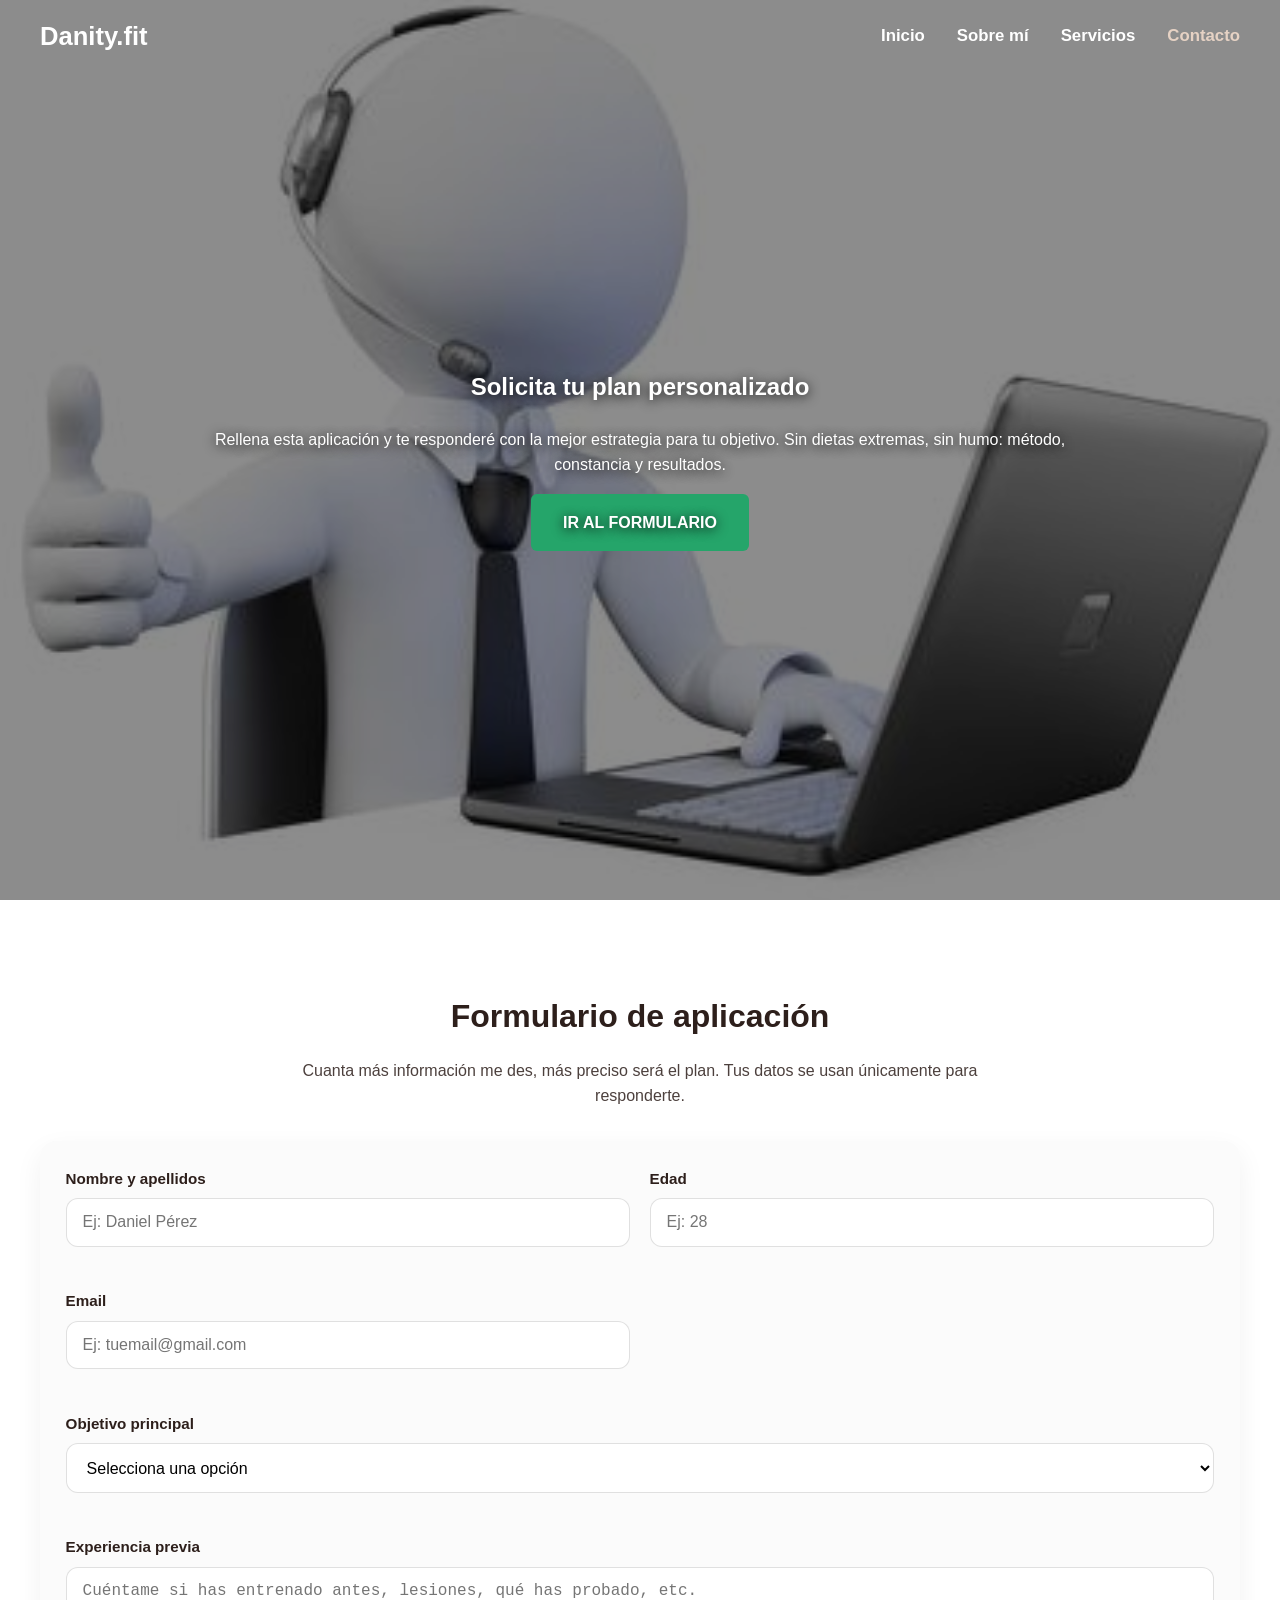
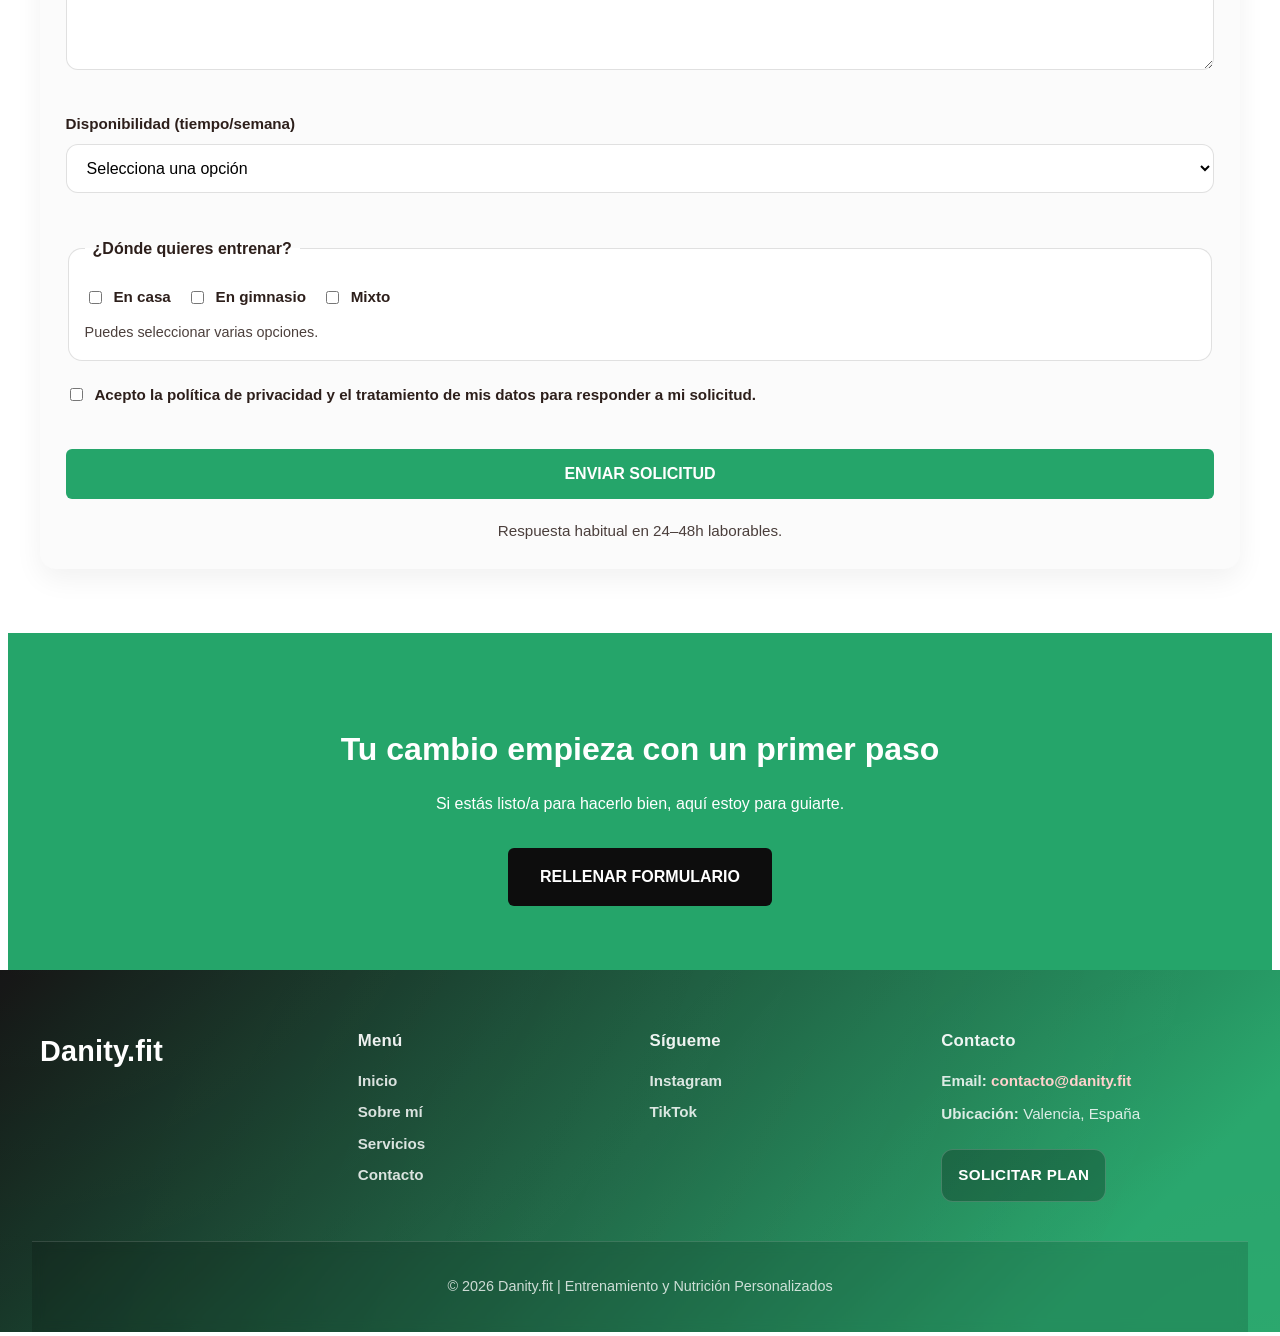
<file: contacto.html>
<!doctype html>
<html lang="es">
  <head>
    <meta charset="UTF-8" />
    <meta name="viewport" content="width=device-width, initial-scale=1.0" />
    <meta
      name="description"
      content="Solicita tu plan personalizado con Danity.fit. Cuéntame tus objetivos y te responderé con la mejor estrategia de nutrición y entrenamiento."
    />
    <meta property="og:title" content="Contacto | Danity.fit" />
    <meta
      property="og:description"
      content="Formulario de aplicación para planes personalizados de nutrición y entrenamiento."
    />
    <!-- ✅ FIX 5: ruta unificada a la carpeta real -->
    <meta property="og:image" content="assets/img/1f.jpg" />
    <meta property="og:type" content="website" />
    <title>Contacto | Danity.fit</title>
    <link rel="icon" href="assets/img/favicon.png" type="image/jpeg" />
    <link rel="stylesheet" href="assets/css/style.css" />
  </head>

  <body>
    <header>
      <nav class="navbar">
        <a href="index.html" class="logo">Danity.fit</a>
        <button
          class="menu-toggle"
          aria-label="Abrir menú"
          aria-expanded="false"
        >
          ☰
        </button>
        <!-- ✅ FIX 3: enlaces dentro de <li> -->
        <ul class="nav-links">
          <li><a href="index.html">Inicio</a></li>
          <li><a href="sobre-mi.html">Sobre mí</a></li>
          <li><a href="servicios.html">Servicios</a></li>
          <li><a href="contacto.html" class="btn-cta active">Contacto</a></li>
        </ul>
      </nav>
    </header>

    <main>
      <section class="hero-scroll" aria-label="Contacto">
        <div class="hero-content">
          <h1>Solicita tu plan personalizado</h1>
          <p>
            Rellena esta aplicación y te responderé con la mejor estrategia para
            tu objetivo. Sin dietas extremas, sin humo: método, constancia y
            resultados.
          </p>
          <a href="#formulario" class="btn-primary">Ir al formulario</a>
        </div>
        <img
          src="assets/img/1f.jpg"
          alt="Contacto Danity.fit"
          class="hero-img"
        />
      </section>

      <section
        class="contacto-page"
        id="formulario"
        aria-label="Formulario de contacto"
      >
        <h2>Formulario de aplicación</h2>
        <p class="contacto-subtitle">
          Cuanta más información me des, más preciso será el plan. Tus datos se
          usan únicamente para responderte.
        </p>

        <!-- ✅ ENVÍO SIN BACKEND (FormSubmit)
           ⚠️ FIX 7: tras el primer envío, FormSubmit te mandará un email de
           activación con un endpoint tipo formsubmit.co/a1b2c3d4...
           SUSTITUYE el email de abajo por ese código hasheado para no
           exponer tu correo real en el HTML. -->
        <form
          class="contacto-form"
          id="contactForm"
          action="https://formsubmit.co/acebercr9815@gmail.com"
          method="POST"
          novalidate
        >
          <input
            type="hidden"
            name="_subject"
            value="Nueva solicitud - Danity.fit"
          />
          <!-- ✅ FIX: captcha activado. Con _captcha=false + solo honeypot
             te acabaría llegando spam. -->
          <input type="hidden" name="_captcha" value="true" />
          <!-- ⚠️ FIX 7: FormSubmit exige URL ABSOLUTA en _next.
             En local no funciona; cuando despliegues, pon la URL completa,
             p. ej. https://rebecacrdev.github.io/danity/gracias.html -->
          <input
            type="hidden"
            name="_next"
            value="https://TU-DOMINIO.com/gracias.html"
          />
          <!-- Honeypot anti-spam -->
          <input
            type="text"
            name="_honey"
            style="display: none"
            tabindex="-1"
            autocomplete="off"
          />

          <!-- Nombre -->
          <div class="field">
            <label for="nombre">Nombre y apellidos</label>
            <input
              id="nombre"
              name="nombre"
              type="text"
              placeholder="Ej: Daniel Pérez"
              autocomplete="name"
              required
            />
            <small class="error" id="error-nombre" aria-live="polite"></small>
          </div>

          <!-- Edad -->
          <div class="field">
            <label for="edad">Edad</label>
            <input
              id="edad"
              name="edad"
              type="number"
              min="14"
              max="90"
              placeholder="Ej: 28"
              required
            />
            <small class="error" id="error-edad" aria-live="polite"></small>
          </div>

          <!-- Email -->
          <div class="field">
            <label for="email">Email</label>
            <input
              id="email"
              name="email"
              type="email"
              placeholder="Ej: tuemail@gmail.com"
              autocomplete="email"
              required
            />
            <small class="error" id="error-email" aria-live="polite"></small>
          </div>

          <!-- Objetivos -->
          <div class="field field-full">
            <label for="objetivos">Objetivo principal</label>
            <select id="objetivos" name="objetivos" required>
              <option value="" selected disabled>Selecciona una opción</option>
              <option value="perder-grasa">Perder grasa</option>
              <option value="ganar-musculo">Ganar músculo</option>
              <option value="recomposicion">Recomposición corporal</option>
              <option value="rendimiento">Rendimiento / fuerza</option>
              <option value="salud">Salud / hábitos</option>
            </select>
            <small
              class="error"
              id="error-objetivos"
              aria-live="polite"
            ></small>
          </div>

          <!-- Experiencia -->
          <div class="field field-full">
            <label for="experiencia">Experiencia previa</label>
            <textarea
              id="experiencia"
              name="experiencia"
              rows="4"
              placeholder="Cuéntame si has entrenado antes, lesiones, qué has probado, etc."
              required
            ></textarea>
            <small
              class="error"
              id="error-experiencia"
              aria-live="polite"
            ></small>
          </div>

          <!-- Disponibilidad -->
          <div class="field field-full">
            <label for="disponibilidad">Disponibilidad (tiempo/semana)</label>
            <select id="disponibilidad" name="disponibilidad" required>
              <option value="" selected disabled>Selecciona una opción</option>
              <option value="2-3">2–3 días/semana</option>
              <option value="3-4">3–4 días/semana</option>
              <option value="4-5">4–5 días/semana</option>
              <option value="5-6">5–6 días/semana</option>
            </select>
            <small
              class="error"
              id="error-disponibilidad"
              aria-live="polite"
            ></small>
          </div>

          <!-- Entrenamiento (opcional: por eso no lleva mensaje de error) -->
          <fieldset class="field field-full">
            <legend>¿Dónde quieres entrenar?</legend>
            <div class="checks">
              <label class="check">
                <input type="checkbox" name="lugar" value="casa" />
                <span>En casa</span>
              </label>
              <label class="check">
                <input type="checkbox" name="lugar" value="gimnasio" />
                <span>En gimnasio</span>
              </label>
              <label class="check">
                <input type="checkbox" name="lugar" value="mixto" />
                <span>Mixto</span>
              </label>
            </div>
            <small class="hint">Puedes seleccionar varias opciones.</small>
          </fieldset>

          <!-- Consent -->
          <div class="field field-full consent">
            <label class="check">
              <input
                id="privacidad"
                name="privacidad"
                type="checkbox"
                required
              />
              <span
                >Acepto la política de privacidad y el tratamiento de mis datos
                para responder a mi solicitud.</span
              >
            </label>
            <small
              class="error"
              id="error-privacidad"
              aria-live="polite"
            ></small>
          </div>

          <!-- CTA -->
          <div class="field field-full">
            <button class="btn-primary btn-submit" id="submitBtn" type="submit">
              Enviar solicitud
            </button>
            <p class="form-note">Respuesta habitual en 24–48h laborables.</p>
          </div>
        </form>
      </section>

      <section class="cta-final">
        <h2>Tu cambio empieza con un primer paso</h2>
        <p>Si estás listo/a para hacerlo bien, aquí estoy para guiarte.</p>
        <a href="#formulario" class="btn-primary">Rellenar formulario</a>
      </section>
    </main>

    <footer>
      <div class="footer-container">
        <div class="footer-brand">
          <a href="index.html" class="footer-logo">Danity.fit</a>
        </div>

        <nav class="footer-nav" aria-label="Menú del sitio">
          <h3>Menú</h3>
          <ul>
            <li><a href="index.html">Inicio</a></li>
            <li><a href="sobre-mi.html">Sobre mí</a></li>
            <li><a href="servicios.html">Servicios</a></li>
            <li><a href="contacto.html">Contacto</a></li>
          </ul>
        </nav>

        <div class="footer-social">
          <h3>Sígueme</h3>
          <ul class="social-links">
            <li>
              <a
                href="https://www.instagram.com/danity.fit/"
                target="_blank"
                rel="noopener noreferrer"
                aria-label="Instagram"
                >Instagram</a
              >
            </li>
            <li>
              <a
                href="https://www.tiktok.com/search?q=danity.fit&t=1762268795004"
                target="_blank"
                rel="noopener noreferrer"
                aria-label="TikTok"
                >TikTok</a
              >
            </li>
          </ul>
        </div>

        <div class="footer-contact">
          <h3>Contacto</h3>
          <p>
            <strong>Email:</strong>
            <a href="mailto:contacto@danity.fit">contacto@danity.fit</a>
          </p>
          <p><strong>Ubicación:</strong> Valencia, España</p>
          <a class="footer-mini-cta" href="contacto.html">Solicitar plan</a>
        </div>
      </div>

      <div class="footer-bottom">
        <p>&copy; 2026 Danity.fit | Entrenamiento y Nutrición Personalizados</p>
      </div>
    </footer>

    <script src="assets/js/main.js"></script>
  </body>
</html>
</file>
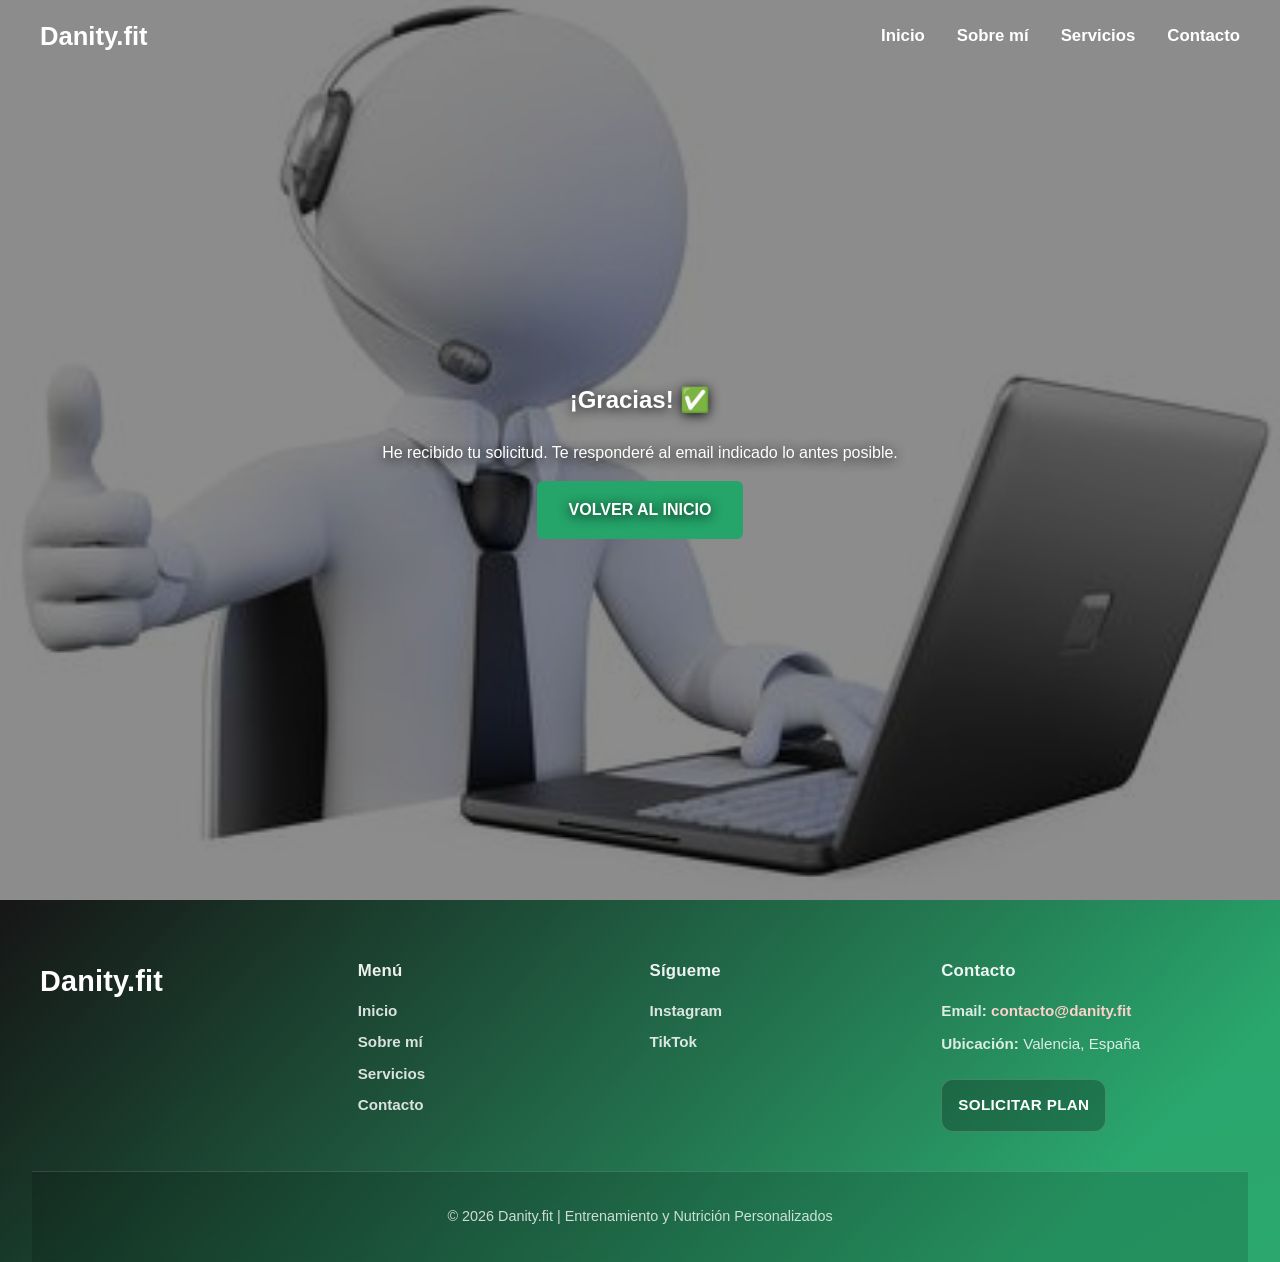
<file: gracias.html>
<!doctype html>
<html lang="es">
  <head>
    <meta charset="UTF-8" />
    <meta name="viewport" content="width=device-width, initial-scale=1.0" />
    <meta name="robots" content="noindex" />
    <title>Gracias | Danity.fit</title>
    <link rel="icon" href="assets/img/favicon.png" type="image/jpeg" />
    <link rel="stylesheet" href="assets/css/style.css" />
  </head>
  <body>
    <header>
      <nav class="navbar">
        <a href="index.html" class="logo">Danity.fit</a>
        <button
          class="menu-toggle"
          aria-label="Abrir menú"
          aria-expanded="false"
        >
          ☰
        </button>
        <!-- ✅ FIX 3: enlaces dentro de <li> -->
        <ul class="nav-links">
          <li><a href="index.html">Inicio</a></li>
          <li><a href="sobre-mi.html">Sobre mí</a></li>
          <li><a href="servicios.html">Servicios</a></li>
          <li><a href="contacto.html" class="btn-cta">Contacto</a></li>
        </ul>
      </nav>
    </header>

    <main>
      <section class="hero-scroll" aria-label="Gracias">
        <div class="hero-content">
          <h1>¡Gracias! ✅</h1>
          <p>
            He recibido tu solicitud. Te responderé al email indicado lo antes
            posible.
          </p>
          <a href="index.html" class="btn-primary">Volver al inicio</a>
        </div>
        <img
          src="assets/img/1f.jpg"
          alt="Gracias Danity.fit"
          class="hero-img"
        />
      </section>
    </main>

    <footer>
      <div class="footer-container">
        <div class="footer-brand">
          <a href="index.html" class="footer-logo">Danity.fit</a>
        </div>

        <nav class="footer-nav" aria-label="Menú del sitio">
          <h3>Menú</h3>
          <ul>
            <li><a href="index.html">Inicio</a></li>
            <li><a href="sobre-mi.html">Sobre mí</a></li>
            <li><a href="servicios.html">Servicios</a></li>
            <li><a href="contacto.html">Contacto</a></li>
          </ul>
        </nav>

        <div class="footer-social">
          <h3>Sígueme</h3>
          <ul class="social-links">
            <li>
              <a
                href="https://www.instagram.com/danity.fit/"
                target="_blank"
                rel="noopener noreferrer"
                aria-label="Instagram"
                >Instagram</a
              >
            </li>
            <li>
              <a
                href="https://www.tiktok.com/search?q=danity.fit&t=1762268795004"
                target="_blank"
                rel="noopener noreferrer"
                aria-label="TikTok"
                >TikTok</a
              >
            </li>
          </ul>
        </div>

        <div class="footer-contact">
          <h3>Contacto</h3>
          <p>
            <strong>Email:</strong>
            <a href="mailto:contacto@danity.fit">contacto@danity.fit</a>
          </p>
          <p><strong>Ubicación:</strong> Valencia, España</p>
          <a class="footer-mini-cta" href="contacto.html">Solicitar plan</a>
        </div>
      </div>

      <div class="footer-bottom">
        <p>&copy; 2026 Danity.fit | Entrenamiento y Nutrición Personalizados</p>
      </div>
    </footer>

    <script src="assets/js/main.js"></script>
  </body>
</html>
</file>
<file: assets/css/style.css>
/* === BASE DANITY.FIT === */
:root {
  scroll-behavior: smooth;

  /* ✅ FIX 7b: paleta unificada en variables propias.
     Antes había hexadecimales repetidos e inconsistentes
     (#068111 en el header vs #25A56A en el resto). */
  --color-primary: #25a56a;
  --color-primary-dark: #1a8553;
  --color-dark: #0d0d0d;
  --color-text: #2d1f1b;
  --color-bg: #fff;
  --color-bg-soft: #fbfbfb;
  --color-accent-soft: #e6d2c4;
}

html,
body {
  width: 100%;
  margin: 0;
  padding: 0;
  overflow-x: hidden;
  font-family: var(--theme-font-family, "Open Sans", sans-serif);
  color: var(--color-text);
  background-color: var(--color-bg);
  line-height: 1.6;
}

/* === HEADER === */
header {
  position: fixed;
  top: 0;
  left: 0;
  width: 100%;
  z-index: 1000;
  background: transparent;
  transition:
    background 0.5s ease,
    box-shadow 0.5s ease;
}

/* ✅ FIX 7b: el degradado usa el verde de marca, no #068111 */
header.scrolled {
  background: linear-gradient(
    90deg,
    var(--color-dark) 0%,
    var(--color-primary) 90%
  );
  box-shadow: 0 4px 15px rgba(0, 0, 0, 0.25);
  backdrop-filter: blur(6px);
}

.navbar {
  display: flex;
  align-items: center;
  justify-content: space-between;
  max-width: 1200px;
  margin: 0 auto;
  padding: 1rem 2rem;
  transition: padding 0.3s ease;
}

.logo {
  color: #fff;
  font-size: 1.6rem;
  font-weight: 800;
  text-decoration: none;
  white-space: nowrap;
  transition: color 0.3s ease;
}

header.scrolled .logo {
  font-size: 1.4rem;
}

.nav-links {
  display: flex;
  align-items: center;
  gap: 2rem;
  /* ✅ FIX 3: ahora los enlaces van dentro de <li> (HTML válido),
     así que reseteamos los estilos de lista aquí */
  list-style: none;
  margin: 0;
  padding: 0;
}

.nav-links a {
  color: #fff;
  font-weight: 600;
  text-decoration: none;
  font-size: 1.05rem;
  transition: color 0.3s ease;
}

.nav-links a:hover,
.nav-links .active {
  color: var(--color-accent-soft);
}

/* ✅ FIX 4: el fondo scrolled es OSCURO, así que los enlaces
   se quedan en blanco. Antes pasaban a #2D1F1B (marrón oscuro)
   y eran ilegibles sobre el degradado. */
header.scrolled .nav-links a {
  color: #fff;
}

.menu-toggle {
  display: none;
  background: none;
  border: none;
  font-size: 2rem;
  color: #fff;
  cursor: pointer;
  transition: color 0.3s ease;
}

/* ✅ FIX 4: mismo motivo, el botón hamburguesa sigue blanco */
header.scrolled .menu-toggle {
  color: #fff;
}

/* === MENÚ MÓVIL === */
@media (max-width: 900px) {
  .menu-toggle {
    display: block;
  }

  .nav-links {
    position: absolute;
    top: 70px;
    right: 0;
    width: 100%;
    flex-direction: column;
    background: #fff;
    gap: 1rem;
    padding: 1.5rem 0;
    opacity: 0;
    max-height: 0;
    overflow: hidden;
    transition: all 0.4s ease;
    box-shadow: 0 4px 15px rgba(0, 0, 0, 0.1);
  }

  .nav-links.active {
    opacity: 1;
    max-height: 500px;
  }

  .nav-links li {
    text-align: center;
  }

  .nav-links a {
    color: #111;
  }

  /* En móvil el desplegable es blanco: los enlaces oscuros SÍ son correctos,
     incluso con el header scrolled, porque el fondo del panel es blanco */
  header.scrolled .nav-links a {
    color: #111;
  }

  .nav-links .btn-cta {
    color: var(--color-primary);
  }
}

/* === HERO === */
.hero-scroll {
  position: relative;
  width: 100%;
  height: 100vh;
  margin: 0;
  padding: 0;
  overflow: hidden;
  display: flex;
  flex-direction: column;
  justify-content: center;
  align-items: center;
  text-align: center;
  color: #fff;
  background: #000;
}

.hero-scroll .hero-img {
  position: absolute;
  top: 0;
  left: 0;
  width: 100%;
  height: 100%;
  object-fit: cover;
  object-position: center 25%;
  filter: brightness(0.55);
  z-index: 0;
  animation: heroZoom 25s ease-in-out infinite alternate;
}

@keyframes heroZoom {
  0% {
    transform: scale(1);
  }
  100% {
    transform: scale(1.08);
  }
}

/* Respetar preferencia de movimiento reducido (accesibilidad) */
@media (prefers-reduced-motion: reduce) {
  .hero-scroll .hero-img {
    animation: none;
  }
}

.hero-scroll .hero-content {
  position: relative;
  z-index: 1;
  max-width: 900px;
  padding: 2rem;
  text-shadow: 0 2px 12px rgba(0, 0, 0, 0.9);
}

/* Botones */
.btn-primary {
  background-color: var(--color-primary);
  color: #fff;
  padding: 1rem 2rem;
  border-radius: 6px;
  text-transform: uppercase;
  font-weight: 700;
  text-decoration: none;
  transition: background 0.3s ease;
  display: inline-block;
  border: none;
  cursor: pointer;
  font-size: 1rem;
}

.btn-primary:hover {
  background-color: var(--color-primary-dark);
}

/* === SECCIONES === */
section:not(.hero-scroll) {
  padding: 4rem 2rem;
  max-width: 1200px;
  margin: 0 auto;
}

h2 {
  color: var(--color-text);
  font-size: 2rem;
  text-align: center;
  margin-bottom: 2rem;
}

/* === BENEFICIOS / SERVICIOS DESTACADOS (index) === */
.beneficios-grid,
.servicios-grid {
  display: grid;
  grid-template-columns: repeat(auto-fit, minmax(250px, 1fr));
  gap: 2rem;
}

.beneficios-grid article,
.servicios-grid article {
  background-color: var(--color-bg-soft);
  padding: 1.5rem;
  border-radius: 12px;
  box-shadow: 0 2px 10px rgba(0, 0, 0, 0.05);
  text-align: center;
}

.servicios-grid article img {
  width: 100%;
  aspect-ratio: 4 / 3;
  object-fit: cover;
  border-radius: 10px;
  display: block;
  margin-bottom: 1rem;
}

.beneficios-grid h3,
.servicios-grid h3 {
  color: var(--color-primary);
  margin: 0.5rem 0;
}

/* =========================================================
   GALERÍA — CILINDRO 3D REAL (salen "de detrás")
========================================================= */
.galeria {
  background-color: var(--color-bg-soft);
  text-align: center;
  position: relative;
  overflow: visible;
}

.galeria::before,
.galeria::after {
  content: "";
  position: absolute;
  top: 0;
  bottom: 0;
  width: 14vw;
  pointer-events: none;
  z-index: 2;
}
.galeria::before {
  left: 0;
  background: linear-gradient(
    to right,
    var(--color-bg-soft),
    rgba(251, 251, 251, 0)
  );
}
.galeria::after {
  right: 0;
  background: linear-gradient(
    to left,
    var(--color-bg-soft),
    rgba(251, 251, 251, 0)
  );
}

.galeria .swiper {
  width: 100%;
  padding: 3.4rem 0 4.2rem;
  overflow: visible;
  perspective: 1600px;
  perspective-origin: 50% 45%;
}

.galeria .swiper-wrapper {
  align-items: center;
}

.galeria .swiper-slide {
  /* ✅ Ancho variable: cada slide toma el ancho natural de su foto */
  width: auto;
  backface-visibility: hidden;
  transform-style: preserve-3d;
  will-change: transform;
}

.galeria .swiper-slide img {
  /* ✅ Altura común; el ancho lo decide la proporción de cada foto.
     Así los antes/después apaisados se ven ENTEROS, sin recorte. */
  height: clamp(280px, 48vh, 440px);
  width: auto;
  max-width: min(86vw, 640px);
  object-fit: contain;
  display: block;
  border-radius: 16px;
  box-shadow: 0 16px 40px rgba(0, 0, 0, 0.22);
  cursor: pointer;
  user-select: none;
  -webkit-user-drag: none;
  backface-visibility: hidden;
  transition:
    transform 280ms ease,
    filter 280ms ease,
    opacity 280ms ease;
}

.galeria .swiper-slide-prev img,
.galeria .swiper-slide-next img {
  transform: scale(0.78);
  opacity: 0.62;
  filter: blur(0.3px);
}

.galeria
  .swiper-slide:not(.swiper-slide-active):not(.swiper-slide-prev):not(
    .swiper-slide-next
  )
  img {
  transform: scale(0.62);
  opacity: 0.25;
  filter: blur(1.2px);
}

.galeria .swiper-slide-active img {
  transform: scale(1.12);
  opacity: 1;
  filter: none;
}

.swiper-button-next,
.swiper-button-prev {
  color: var(--color-primary);
  z-index: 3;
}

/* === TESTIMONIOS (slider Swiper plano, sereno) === */
.testimonios {
  background-color: var(--color-bg);
}

.testimonios-intro {
  text-align: center;
  max-width: 640px;
  margin: -1.4rem auto 2.2rem;
  color: rgba(45, 31, 27, 0.75);
}

.testimonios .swiper {
  padding: 0.4rem 3rem 2.8rem; /* hueco inferior para paginación y lateral para flechas */
}

/* Flechas de testimonios: discretas, redondas, sin tapar el texto */
.testimonios .swiper-button-prev,
.testimonios .swiper-button-next {
  color: var(--color-primary);
  width: 40px;
  height: 40px;
  background: #fff;
  border-radius: 50%;
  box-shadow: 0 4px 14px rgba(0, 0, 0, 0.14);
  top: 50%;
}

.testimonios .swiper-button-prev {
  left: 0;
}
.testimonios .swiper-button-next {
  right: 0;
}

.testimonios .swiper-button-prev::after,
.testimonios .swiper-button-next::after {
  font-size: 16px;
  font-weight: 800;
}

.testimonios .swiper-slide {
  height: auto; /* todas las tarjetas de la fila, misma altura */
  display: flex;
}

.testimonios .swiper-slide article {
  background-color: var(--color-bg-soft);
  padding: 2rem;
  border-radius: 12px;
  box-shadow: 0 2px 10px rgba(0, 0, 0, 0.05);
  text-align: center;
  font-style: italic;
  width: 100%;
  display: flex;
  flex-direction: column;
  justify-content: space-between; /* la firma queda abajo aunque la cita sea corta */
}

.testimonios .swiper-slide h4 {
  color: var(--color-primary);
  margin-top: 1rem;
  font-weight: 600;
  font-style: normal;
}

.testimonios .swiper-pagination-bullet {
  background: rgba(45, 31, 27, 0.35);
  opacity: 1;
}

.testimonios .swiper-pagination-bullet-active {
  background: var(--color-primary);
}

/* === CTA FINAL === */
.cta-final {
  background-color: var(--color-primary);
  color: #fff;
  text-align: center;
  padding: 5rem 2rem;
}

.cta-final h2 {
  color: #fff;
  margin-bottom: 1rem;
}
.cta-final p {
  margin-bottom: 2rem;
}

/* El botón dentro del CTA verde necesita contraste */
.cta-final .btn-primary {
  background-color: var(--color-dark);
}
.cta-final .btn-primary:hover {
  background-color: #000;
}

/* =========================================================
   FOOTER
========================================================= */
footer {
  background: linear-gradient(
    135deg,
    var(--color-dark) 0%,
    var(--color-primary) 85%
  );
  color: #fff;
  padding: 3.6rem 2rem 0;
  font-size: 0.95rem;
  position: relative;
  overflow: hidden;
}

footer::before {
  content: "";
  position: absolute;
  inset: -60%;
  background:
    radial-gradient(
      circle at 25% 25%,
      rgba(255, 255, 255, 0.1),
      transparent 55%
    ),
    radial-gradient(
      circle at 75% 65%,
      rgba(255, 255, 255, 0.08),
      transparent 55%
    );
  transform: rotate(16deg);
  opacity: 0.45;
  pointer-events: none;
}

.footer-container {
  position: relative;
  z-index: 1;
  display: grid;
  grid-template-columns: 1.1fr 1fr 1fr 1.15fr;
  gap: 2rem;
  max-width: 1200px;
  margin: 0 auto;
  align-items: start;
}

.footer-logo {
  font-size: 1.8rem;
  font-weight: 900;
  color: #fff;
  text-decoration: none;
  letter-spacing: 0.2px;
}

.footer-tagline {
  margin: 0.75rem 0 0;
  color: rgba(255, 255, 255, 0.82);
  line-height: 1.65;
  max-width: 36ch;
}

.footer-nav h3,
.footer-social h3,
.footer-contact h3 {
  color: rgba(255, 255, 255, 0.92);
  margin: 0 0 0.9rem;
  font-size: 1.05rem;
  letter-spacing: 0.2px;
}

.footer-nav ul,
.footer-social ul {
  list-style: none;
  padding: 0;
  margin: 0;
  display: grid;
  gap: 0.45rem;
}

.footer-nav a,
.footer-social a {
  color: rgba(255, 255, 255, 0.84);
  text-decoration: none;
  font-weight: 650;
  transition:
    opacity 0.2s ease,
    transform 0.2s ease,
    color 0.2s ease;
}

.footer-nav a:hover,
.footer-social a:hover {
  color: #fff;
  opacity: 1;
  transform: translateX(2px);
}

.footer-contact p {
  margin: 0 0 0.55rem;
  color: rgba(255, 255, 255, 0.84);
}

.footer-contact a {
  color: #ffd1cc;
  text-decoration: none;
  font-weight: 800;
  transition:
    opacity 0.2s ease,
    text-decoration-color 0.2s ease;
}

.footer-contact a:hover {
  opacity: 0.92;
  text-decoration: underline;
}

.footer-mini-cta {
  display: inline-flex;
  align-items: center;
  justify-content: center;
  margin-top: 0.85rem;
  padding: 0.85rem 1rem;
  border-radius: 12px;
  background: rgba(0, 0, 0, 0.25);
  border: 1px solid rgba(255, 255, 255, 0.18);
  color: #fff !important;
  text-decoration: none;
  font-weight: 900;
  text-transform: uppercase;
  letter-spacing: 0.35px;
  transition:
    transform 0.2s ease,
    background 0.2s ease,
    border-color 0.2s ease;
}

.footer-mini-cta:hover {
  transform: translateY(-2px);
  background: rgba(0, 0, 0, 0.35);
  border-color: rgba(255, 255, 255, 0.24);
}

.social-links {
  list-style: none;
  display: flex;
  justify-content: flex-start;
  gap: 1rem;
  margin-top: 0.2rem;
  padding: 0;
}

.footer-bottom {
  position: relative;
  z-index: 1;
  text-align: center;
  border-top: 1px solid rgba(255, 255, 255, 0.14);
  padding: 1.2rem 2rem;
  margin-top: 2.4rem;
  font-size: 0.9rem;
  color: rgba(255, 255, 255, 0.78);
  background: rgba(0, 0, 0, 0.14);
  backdrop-filter: blur(6px);
}

/* =========================================================
   LIGHTBOX
========================================================= */
.lightbox {
  position: fixed;
  inset: 0;
  display: none;
  z-index: 2000;
}

.lightbox.is-open {
  display: block;
}

.lightbox__backdrop {
  position: absolute;
  inset: 0;
  background: rgba(0, 0, 0, 0.72);
}

.lightbox__dialog {
  position: relative;
  max-width: min(92vw, 980px);
  margin: 6vh auto;
  background: rgba(15, 15, 15, 0.92);
  border: 1px solid rgba(255, 255, 255, 0.12);
  border-radius: 14px;
  padding: 1rem;
  box-shadow: 0 20px 60px rgba(0, 0, 0, 0.5);
}

.lightbox__close {
  position: absolute;
  top: 10px;
  right: 12px;
  width: 40px;
  height: 40px;
  border: none;
  border-radius: 10px;
  cursor: pointer;
  background: rgba(255, 255, 255, 0.12);
  color: #fff;
  font-size: 26px;
  line-height: 40px;
}

.lightbox__img {
  width: 100%;
  max-height: 72vh;
  object-fit: contain;
  display: block;
  border-radius: 10px;
}

.lightbox__caption {
  margin: 0.75rem 0 0;
  color: rgba(255, 255, 255, 0.9);
  text-align: center;
  font-size: 0.95rem;
}

/* =========================================================
   SOBRE MÍ
========================================================= */
.sobre-mi-seccion {
  padding: 3.5rem 2rem;
  max-width: 1200px;
  margin: 0 auto;
}

.sobre-mi-card {
  display: grid;
  grid-template-columns: 1fr 1.1fr;
  gap: 2rem;
  align-items: center;
  background: var(--color-bg-soft);
  border-radius: 16px;
  padding: 1.6rem;
  box-shadow: 0 8px 22px rgba(0, 0, 0, 0.06);
}

.sobre-mi-card.reverse .sobre-mi-media {
  order: 2;
}
.sobre-mi-card.reverse .sobre-mi-texto {
  order: 1;
}

.sobre-mi-media img {
  width: 100%;
  height: auto;
  display: block;
  border-radius: 14px;
  object-fit: cover;
}

.sobre-mi-texto h2 {
  margin-top: 0;
  text-align: left;
}

.sobre-mi-texto p {
  margin: 0.75rem 0 0;
}

.sobre-mi-lista {
  margin: 0.75rem 0 0;
  padding-left: 1.1rem;
}

.sobre-mi-lista li {
  margin: 0.55rem 0;
}

/* =========================================================
   SERVICIOS
========================================================= */
.servicios-page {
  padding: 3.5rem 2rem;
  max-width: 1200px;
  margin: 0 auto;
}

.servicio-card {
  display: grid;
  grid-template-columns: 1fr 1.1fr;
  gap: 2rem;
  align-items: center;
  background: var(--color-bg-soft);
  border-radius: 16px;
  padding: 1.6rem;
  box-shadow: 0 8px 22px rgba(0, 0, 0, 0.06);
  margin: 1.6rem 0;
}

.servicio-card.reverse .servicio-media {
  order: 2;
}
.servicio-card.reverse .servicio-texto {
  order: 1;
}

.servicio-media img {
  width: 100%;
  height: auto;
  display: block;
  border-radius: 14px;
  object-fit: cover;
}

.servicio-texto h3 {
  margin: 0;
  font-size: 1.35rem;
}

.servicio-texto p {
  margin: 0.75rem 0 0;
}

.servicio-lista {
  margin: 0.9rem 0 0;
  padding-left: 1.1rem;
}

.servicio-lista li {
  margin: 0.55rem 0;
}

/* =========================================================
   FAQ
========================================================= */
.faqs {
  max-width: 900px;
  margin: 0 auto;
  padding: 3.5rem 2rem;
}

.faq-item {
  background: var(--color-bg-soft);
  border-radius: 14px;
  padding: 1rem 1.2rem;
  box-shadow: 0 6px 18px rgba(0, 0, 0, 0.05);
  margin: 0.9rem 0;
}

.faq-item h3 {
  margin: 0;
  cursor: pointer;
  font-size: 1.1rem;
  line-height: 1.3;
  position: relative;
  padding-right: 1.8rem;
}

/* Indicador visual de que el FAQ es clicable (+ / −) */
.faq-item h3::after {
  content: "+";
  position: absolute;
  right: 0;
  top: 50%;
  transform: translateY(-50%);
  font-weight: 800;
  color: var(--color-primary);
  transition: transform 0.25s ease;
}

.faq-item.active h3::after {
  content: "−";
}

.faq-item p {
  margin: 0;
  max-height: 0;
  overflow: hidden;
  transition:
    max-height 0.35s ease,
    margin 0.35s ease;
}

.faq-item.active p {
  max-height: 300px;
  margin-top: 0.75rem;
}

/* =========================================================
   CONTACTO
========================================================= */
.contacto-page {
  padding: 3.5rem 2rem;
  max-width: 900px;
  margin: 0 auto;
}

.contacto-subtitle {
  text-align: center;
  max-width: 720px;
  margin: -1rem auto 2rem;
  color: rgba(45, 31, 27, 0.85);
}

.contacto-form {
  background: var(--color-bg-soft);
  border-radius: 16px;
  padding: 1.6rem;
  box-shadow: 0 10px 28px rgba(0, 0, 0, 0.06);
  display: grid;
  grid-template-columns: 1fr 1fr;
  gap: 1.1rem 1.2rem;
}

.field {
  display: flex;
  flex-direction: column;
  gap: 0.45rem;
}

.field-full {
  grid-column: 1 / -1;
}

.field label {
  font-weight: 700;
  font-size: 0.95rem;
}

.field input,
.field select,
.field textarea {
  border: 1px solid rgba(0, 0, 0, 0.12);
  border-radius: 12px;
  padding: 0.9rem 1rem;
  font-size: 1rem;
  outline: none;
  background: #fff;
  transition:
    border-color 0.2s ease,
    box-shadow 0.2s ease;
}

.field textarea {
  resize: vertical;
}

.field input:focus,
.field select:focus,
.field textarea:focus {
  border-color: rgba(37, 165, 106, 0.75);
  box-shadow: 0 0 0 4px rgba(37, 165, 106, 0.15);
}

.error {
  color: #b00020;
  font-size: 0.9rem;
  min-height: 1.1rem;
}

.hint {
  font-size: 0.9rem;
  opacity: 0.85;
  margin-top: 0.25rem;
}

fieldset.field {
  border: 1px solid rgba(0, 0, 0, 0.12);
  border-radius: 14px;
  padding: 1rem;
  background: #fff;
}

fieldset.field legend {
  font-weight: 800;
  padding: 0 0.5rem;
}

.checks {
  display: flex;
  flex-wrap: wrap;
  gap: 0.75rem 1rem;
  margin-top: 0.5rem;
}

.check {
  display: flex;
  align-items: center;
  gap: 0.55rem;
  font-weight: 600;
}

.consent {
  margin-top: 0.25rem;
}

.btn-submit {
  width: 100%;
  text-align: center;
}

.form-note {
  text-align: center;
  margin: 0.8rem 0 0;
  opacity: 0.85;
  font-size: 0.95rem;
}

/* === RESPONSIVE === */
/* ✅ FIX 6: breakpoint unificado a 900px en TODO
   (antes el hero usaba 768 y el menú 900, y el JS reseteaba a 768) */
@media (max-width: 900px) {
  .hero-scroll {
    height: 100vh;
    text-align: center;
  }
  .hero-scroll .hero-content {
    padding: 1.5rem;
  }
  .hero-scroll h1 {
    font-size: 2rem;
  }
  .hero-scroll p {
    font-size: 1rem;
  }

  .lightbox__dialog {
    margin: 10vh auto;
  }

  .galeria .swiper-slide-prev img,
  .galeria .swiper-slide-next img {
    transform: scale(0.72);
    opacity: 0.55;
  }

  .footer-container {
    grid-template-columns: 1fr;
    text-align: center;
    gap: 1.6rem;
  }

  .social-links {
    justify-content: center;
  }

  .footer-tagline {
    margin-left: auto;
    margin-right: auto;
  }

  .sobre-mi-card,
  .servicio-card {
    grid-template-columns: 1fr;
    padding: 1.2rem;
  }

  .sobre-mi-card.reverse .sobre-mi-media,
  .sobre-mi-card.reverse .sobre-mi-texto,
  .servicio-card.reverse .servicio-media,
  .servicio-card.reverse .servicio-texto {
    order: initial;
  }

  .sobre-mi-texto h2,
  .servicio-texto {
    text-align: center;
  }

  .sobre-mi-lista,
  .servicio-lista {
    text-align: left;
  }

  .contacto-form {
    grid-template-columns: 1fr;
    padding: 1.2rem;
  }
}
</file>
